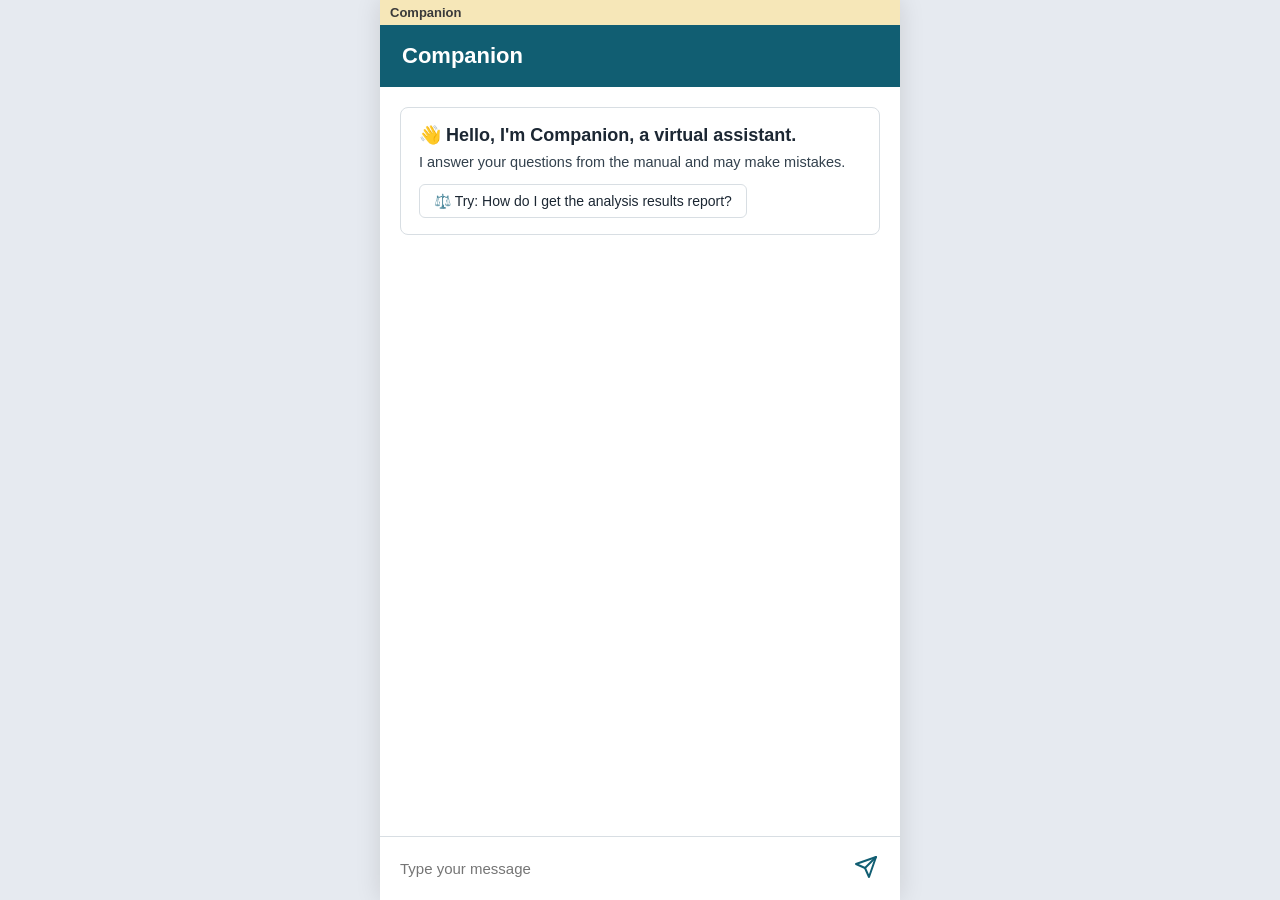
<file: companion.html>
<!DOCTYPE html>
<html lang="en">
<head>
<meta charset="utf-8">
<meta name="viewport" content="width=device-width, initial-scale=1">
<title>Companion</title>
<style>
  :root{
    --teal:#115E72; --ink:#1c2733; --slate:#5b6b78; --line:#d8dee3;
    --bg:#e6eaf0; --card:#fff; --link:#1d5fbf; --user:#fbfcfd;
    --sans:"Segoe UI",-apple-system,BlinkMacSystemFont,Roboto,Helvetica,Arial,sans-serif;
  }
  *{box-sizing:border-box}
  html,body{height:100%;margin:0}
  body{font-family:var(--sans);background:var(--bg);color:var(--ink);display:flex;justify-content:center}
  .app{width:100%;max-width:520px;height:100vh;background:var(--card);
    display:flex;flex-direction:column;box-shadow:0 0 24px rgba(0,0,0,.12)}
  .titlebar{background:#f6e7b8;font-size:13px;padding:5px 10px;color:#3a3a3a}
  .titlebar b{font-weight:600}
  header{background:var(--teal);color:#fff;padding:18px 22px}
  header h1{margin:0;font-size:22px;font-weight:700}
  .stream{flex:1;overflow-y:auto;padding:20px;display:flex;flex-direction:column;gap:16px}
  .greet{border:1px solid var(--line);border-radius:8px;padding:16px 18px}
  .greet h2{font-size:18px;margin:0 0 8px;font-weight:600}
  .greet p{margin:0 0 14px;color:#33414d;font-size:14.5px}
  .info-btn{display:inline-flex;align-items:center;gap:8px;border:1px solid var(--line);
    background:#fff;border-radius:6px;padding:8px 14px;font-size:14px;color:var(--ink);cursor:pointer}
  .info-btn:hover{border-color:var(--teal)}
  .row{display:flex;flex-direction:column}
  .row.user{align-items:flex-end}
  .bubble-user{border:1px solid var(--line);border-radius:8px;padding:10px 14px;
    max-width:80%;font-size:15px;background:var(--user)}
  .stamp{font-size:11.5px;color:#9aa6b0;margin-top:4px}
  .answer{border:1px dashed #c3ccd4;border-radius:8px;padding:16px 18px;font-size:14.5px;line-height:1.55}
  .answer .srchdr{font-weight:700;margin-bottom:8px}
  .answer p{margin:0 0 8px}
  .answer ol,.answer ul{margin:6px 0 10px;padding-left:22px}
  .answer li{margin:5px 0}
  .cite{display:inline-flex;align-items:center;gap:2px;color:var(--link);text-decoration:none;
    font-size:12.5px;white-space:nowrap;margin:0 1px}
  .cite:hover{text-decoration:underline}
  .cite svg{width:10px;height:10px}
  .caret{color:#b5c0c9}
  .refs-toggle{margin-top:8px;background:none;border:none;color:var(--slate);font-size:13px;
    cursor:pointer;padding:4px 0}
  .refs{display:flex;flex-direction:column;gap:8px;margin-top:6px}
  .ref{display:flex;gap:10px;align-items:center;border:1px solid var(--line);border-radius:8px;padding:9px 12px}
  .ref .num{flex:0 0 auto;width:20px;height:20px;border:1px solid var(--line);border-radius:4px;
    display:flex;align-items:center;justify-content:center;font-size:12px;color:var(--slate)}
  .ref a{color:var(--link);text-decoration:none;font-size:14px;display:inline-flex;align-items:center;gap:5px}
  .ref a:hover{text-decoration:underline}
  .ref a svg{width:13px;height:13px;flex:0 0 auto}
  .ref .pg{color:var(--slate);font-size:12.5px}
  .typing span{display:inline-block;width:7px;height:7px;border-radius:50%;background:#b5c0c9;
    margin-right:5px;animation:blink 1.2s infinite both}
  .typing span:nth-child(2){animation-delay:.2s}.typing span:nth-child(3){animation-delay:.4s}
  @keyframes blink{0%,80%,100%{opacity:.3}40%{opacity:1}}
  @media (prefers-reduced-motion:reduce){.typing span{animation:none;opacity:.6}}
  .composer{border-top:1px solid var(--line);padding:12px 16px;display:flex;align-items:center;gap:10px}
  .composer input{flex:1;border:none;outline:none;font-size:15px;font-family:var(--sans);
    padding:8px 4px;color:var(--ink);background:transparent}
  .composer button{background:none;border:none;cursor:pointer;color:var(--teal);padding:6px;border-radius:6px}
  .composer button:hover{background:#eef4f6}
  .composer button:disabled{color:#c2ccd3;cursor:default;background:none}
</style>
</head>
<body>
<div class="app">
  <div class="titlebar"><b>Companion</b></div>
  <header><h1>Companion</h1></header>
  <div class="stream" id="stream">
    <div class="greet">
      <h2>👋 Hello, I'm Companion, a virtual assistant.</h2>
      <p>I answer your questions from the manual and may make mistakes.</p>
      <button class="info-btn" onclick="ask('How do I get the analysis results report?')">
        ⚖️ Try: How do I get the analysis results report?</button>
    </div>
  </div>
  <div class="composer">
    <input id="msg" type="text" placeholder="Type your message" autocomplete="off"
      onkeydown="if(event.key==='Enter')send()">
    <button id="sendbtn" onclick="send()" title="Send">
      <svg width="24" height="24" viewBox="0 0 24 24" fill="none" stroke="currentColor"
        stroke-width="2" stroke-linecap="round" stroke-linejoin="round">
        <path d="M22 2 11 13"/><path d="M22 2 15 22l-4-9-9-4 20-7z"/></svg>
    </button>
  </div>
</div>
<script>
const stream = document.getElementById('stream');
const input = document.getElementById('msg');
const EXT = '<svg viewBox="0 0 24 24" fill="none" stroke="currentColor" stroke-width="2">'
  +'<path d="M18 13v6a2 2 0 0 1-2 2H5a2 2 0 0 1-2-2V8a2 2 0 0 1 2-2h6"/>'
  +'<path d="M15 3h6v6"/><path d="M10 14 21 3"/></svg>';
function esc(t){return t.replace(/[&<>]/g,c=>({'&':'&amp;','<':'&lt;','>':'&gt;'}[c]));}

function renderMarkdown(md, refs, pdf){
  const byN = {}; (refs||[]).forEach(r=>byN[r.n]=r);
  const inline = t => esc(t).replace(/\*\*([^*]+)\*\*/g,'<strong>$1</strong>')
    .replace(/\[(\d+)\]/g,(m,n)=>{
      const r = byN[n]; const href = r ? (pdf+'#page='+r.pdf_page) : '#';
      return '<a class="cite" href="'+href+'" target="_blank" rel="noopener">['+n+']'+EXT+'</a>';
    });
  let html='', list=null; const close=()=>{if(list){html+='</'+list+'>';list=null;}};
  for(const raw of md.split('\n')){
    const line = raw.trim(); if(!line) continue; let m;
    if((m=line.match(/^\d+[.)]\s+(.*)/))){ if(list!=='ol'){close();html+='<ol>';list='ol';} html+='<li>'+inline(m[1])+'</li>'; }
    else if((m=line.match(/^[-*\u2022]\s+(.*)/))){ if(list!=='ul'){close();html+='<ul>';list='ul';} html+='<li>'+inline(m[1])+'</li>'; }
    else { close(); html+='<p>'+inline(line)+'</p>'; }
  }
  close(); return html;
}

function refsHtml(refs, pdf){
  if(!refs || !refs.length) return '';
  const items = refs.map(r =>
    '<div class="ref"><div class="num">'+r.n+'</div><div>'
    +'<a href="'+pdf+'#page='+r.pdf_page+'" target="_blank" rel="noopener">'+esc(r.title)+EXT+'</a>'
    +'<div class="pg">page '+esc(r.page)+'</div></div></div>').join('');
  return '<button class="refs-toggle" onclick="var d=this.nextElementSibling;'
    +'d.style.display=(d.style.display===\'none\'?\'flex\':\'none\')">'
    +refs.length+' reference'+(refs.length>1?'s':'')+' \u25be</button>'
    +'<div class="refs">'+items+'</div>';
}

function addUser(text){
  const row=document.createElement('div'); row.className='row user';
  row.innerHTML='<div class="bubble-user">'+esc(text)+'</div><div class="stamp">Just now</div>';
  stream.appendChild(row); stream.scrollTop=stream.scrollHeight;
}

async function ask(text){
  addUser(text);
  const row=document.createElement('div'); row.className='row';
  row.innerHTML='<div class="answer"><div class="srchdr">\u2611 Based on official sources</div>'
    +'<div class="body"><span class="typing"><span></span><span></span><span></span></span></div>'
    +'<div class="reffoot"></div></div>';
  stream.appendChild(row); stream.scrollTop=stream.scrollHeight;
  const body=row.querySelector('.body'), foot=row.querySelector('.reffoot');
  document.getElementById('sendbtn').disabled=true;
  try{
    const resp=await fetch('/api/ask',{method:'POST',headers:{'Content-Type':'application/json'},
      body:JSON.stringify({question:text})});
    const reader=resp.body.getReader(); const dec=new TextDecoder();
    let buf='', meta=null, answer='';
    while(true){
      const {value,done}=await reader.read(); if(done) break;
      const chunk=dec.decode(value,{stream:true});
      if(meta===null){
        buf+=chunk; const nl=buf.indexOf('\n');
        if(nl<0) continue;
        meta=JSON.parse(buf.slice(0,nl)); answer=buf.slice(nl+1);
        foot.innerHTML=refsHtml(meta.references, meta.pdf);
      }else{ answer+=chunk; }
      body.innerHTML=renderMarkdown(answer, meta.references, meta.pdf);
      stream.scrollTop=stream.scrollHeight;
    }
    if(meta===null && buf){ body.textContent=buf; }
  }catch(e){
    body.innerHTML='<p><strong>Something went wrong reaching the assistant.</strong> '
      +'Make sure the app window is still running.</p>';
  }finally{ document.getElementById('sendbtn').disabled=false; }
}

function send(){ const t=input.value.trim(); if(!t) return; input.value=''; ask(t); }

if(location.protocol==='file:'){
  document.querySelector('.greet').innerHTML='<h2>⚠️ Please start the app first</h2>'
    +'<p>You opened this file directly. Run <b>Start Companion</b> and use the page it '
    +'opens at <b>http://localhost:8000</b>.</p>';
  input.disabled=true; document.getElementById('sendbtn').disabled=true;
}
input.focus();
</script>
</body>
</html>
</file>
